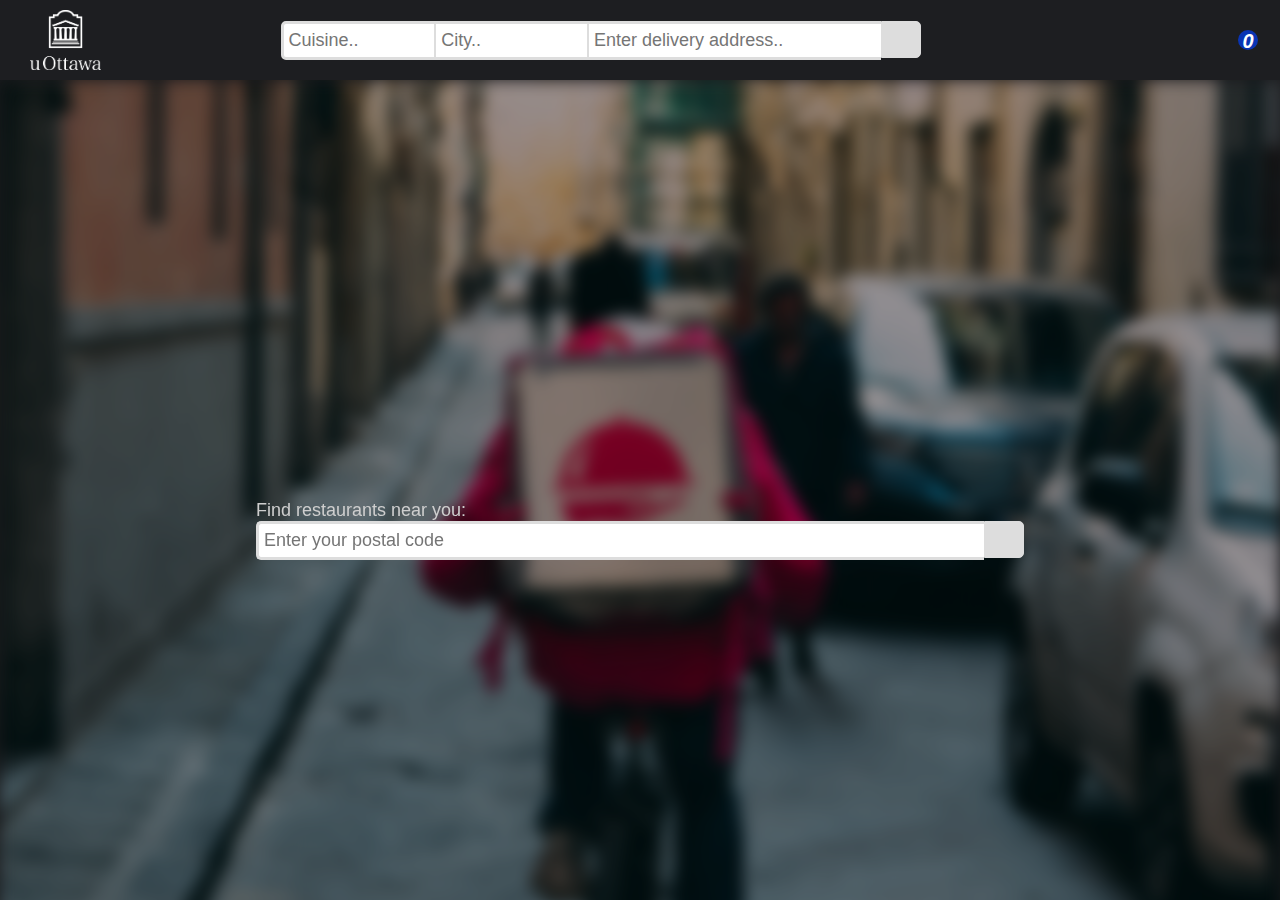
<file: index.html>
<!DOCTYPE html>
<html>
<head>
  <meta charset="utf-8" />
  <link rel="stylesheet" href="css/Standard.css" />
  <link rel="stylesheet" href="https://use.fontawesome.com/releases/v5.8.2/css/all.css" integrity="sha384-oS3vJWv+0UjzBfQzYUhtDYW+Pj2yciDJxpsK1OYPAYjqT085Qq/1cq5FLXAZQ7Ay" crossorigin="anonymous">

  <!-- scripts -->
  <script type="text/JavaScript" src="http://ajax.googleapis.com/ajax/libs/jquery/1.10.1/jquery.min.js" ></script>
 <script type="text/Javascript" src="javascript/Standard.js"></script>

  <!-- topnav is the navigation bar of the website -->
  <ul class="navbar">
    <!-- <li class="leftIcon"><a href="#news"><i class="fas fa-seedling"></i> Food Sprouters</i></a></li> -->
    <li class="leftIcon"><a class="logo" href="index.html"><img src="resources/white_uottawa_logo.png" alt="uOttawa logo"></a></li>
    <div class="wrapNav">
      <div class="search">
        <input id="searchCuisineId" class="searchFood" list="foodType" placeholder="Cuisine..">
        <datalist id="foodType">
          <option value="Any">
            <option value="Breakfast">
              <option value="Lunch">
                <option value="Dinner">
                  <option value="To go">
                    <option value="Drinks">
                    </datalist>
                    <input id="searchCityId" class="searchCity" list="cityName" placeholder="City..">
                    <datalist id="cityName">
                      <option value="Ottawa">
                        <option value="Montreal">
                          <option value="Toronto">
                            <option value="Quebec">
                              <option value="Vancouver">
                              </datalist>
                              <!-- <input type="text" class="searchCity" placeholder="Enter your city"> -->
                              <input id="searchAddressId" type="text" class="searchTermNav" placeholder="Enter delivery address..">
                              <a id="searchButtonId" href="Restaurants.html">
                                <button type="submit" class="searchButton">
                                  <i class="fa fa-search"></i>
                                </button>
                              </a>
                            </div>
                          </div>

                          <li class="rightIcon"></li>
                          <li class="rightIcon"><a href="Order.html"><i class="fas fa-shopping-cart"><span id="basketNum">0</span></i></a></li>
                        </ul>
</head>

                      <body>
                        <div class="backgroundImage">
                        </div>

                        <div class="mainBody">

                          <div class="wrap">
                            <label>Find restaurants near you: </label>
                            <div class="search">
                              <input type="text" class="searchTerm" placeholder="Enter your postal code">
                              <a href="Restaurants.html">
                                <button href="Restaurants.html" type="submit" class="searchButton">
                                  <i class="fa fa-search"></i>
                                </button>
                              </a>
                            </div>
                          </div>
                        </div>

                      </body>
                      </html>
</file>
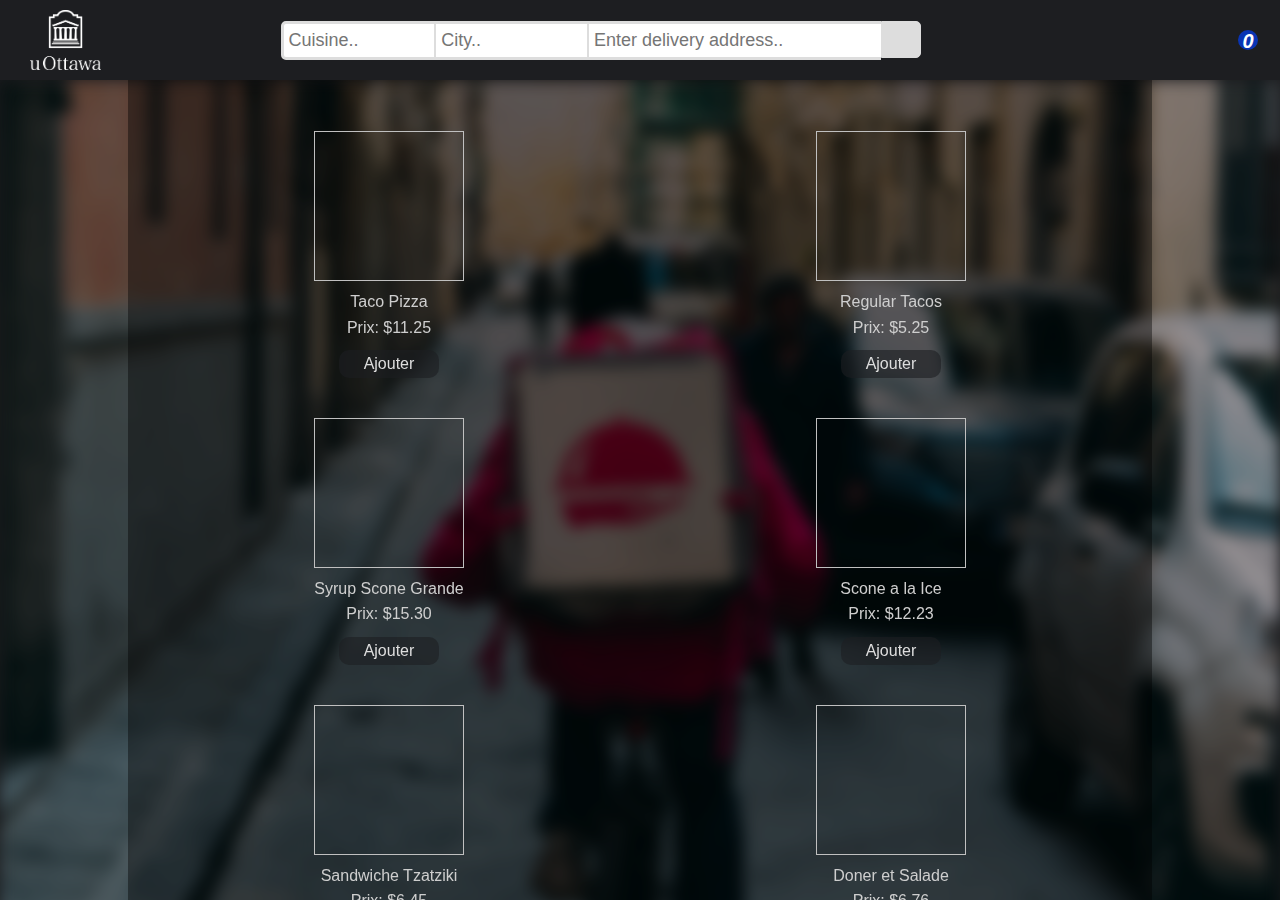
<file: Menu.html>
<!DOCTYPE html>
<html>
<head>
  <meta charset="utf-8" />
  <link rel="stylesheet" href="css/Standard.css" />
  <link rel="stylesheet" href="https://use.fontawesome.com/releases/v5.8.2/css/all.css" integrity="sha384-oS3vJWv+0UjzBfQzYUhtDYW+Pj2yciDJxpsK1OYPAYjqT085Qq/1cq5FLXAZQ7Ay" crossorigin="anonymous">

  <!-- scripts -->
  <script type="text/JavaScript" src="http://ajax.googleapis.com/ajax/libs/jquery/1.10.1/jquery.min.js" ></script>
 <script type="text/Javascript" src="javascript/Standard.js"></script>

  <!-- topnav is the navigation bar of the website -->
  <ul class="navbar">
    <!-- <li class="leftIcon"><a href="#news"><i class="fas fa-seedling"></i> Food Sprouters</i></a></li> -->
    <li class="leftIcon"><a class="logo" href="index.html"><img src="resources/white_uottawa_logo.png" alt="uOttawa logo"></a></li>
    <div class="wrapNav">
      <div class="search">
        <input id="searchCuisineId" class="searchFood" list="foodType" placeholder="Cuisine..">
        <datalist id="foodType">
          <option value="Any">
            <option value="Breakfast">
              <option value="Lunch">
                <option value="Dinner">
                  <option value="To go">
                    <option value="Drinks">
                    </datalist>
                    <input id="searchCityId" class="searchCity" list="cityName" placeholder="City..">
                    <datalist id="cityName">
                      <option value="Ottawa">
                        <option value="Montreal">
                          <option value="Toronto">
                            <option value="Quebec">
                              <option value="Vancouver">
                              </datalist>
                              <!-- <input type="text" class="searchCity" placeholder="Enter your city"> -->
                              <input id="searchAddressId" type="text" class="searchTermNav" placeholder="Enter delivery address..">
                              <a id="searchButtonId" href="Restaurants.html">
                                <button type="submit" class="searchButton">
                                  <i class="fa fa-search"></i>
                                </button>
                              </a>
                            </div>
                          </div>

                          <li class="rightIcon"></li>
                          <li class="rightIcon"><a href="Order.html"><i class="fas fa-shopping-cart"><span id="basketNum">0</span></i></a></li>
                        </ul>
</head>

<body>
  <div class="backgroundImage">
  </div>

                          <div class="mainBody">
                          <div class="bacgroundScroll">
                            <div class="foodMenu">
                              <h1 id="restaurantMenuId" > EL Locos Tacos</h1>
                              <div id="divTacosId">
                              <div class="foodLeft">
                                <img></img>
                                <br>
                                <span id="menuItem1">Taco Pizza</span>
                                <br>
                                Prix: $<span id="priceItem1">11.25</span>
                                <br>
                                <button id="menuItemButt1">Ajouter</button>
                              </div>

                              <div class="foodRight">
                                <img></img>
                                <br>
                                <span id="menuItem2">Regular Tacos</span>
                                <br>
                                Prix: $<span id="priceItem2">5.25</span>
                                <br>
                                <button id="menuItemButt2">Ajouter</button>
                              </div>
                            </div>

                            <div id="divSconesId">
                              <div class="foodLeft">
                                <img></img>
                                <br>
                                <span id="menuItem3">Syrup Scone Grande</span>
                                <br>
                                Prix: $<span id="priceItem3">15.30</span>
                                <br>
                                <button id="menuItemButt3">Ajouter</button>
                              </div>

                              <div class="foodRight">
                                <img></img>
                                <br>
                                <span id="menuItem4">Scone a la Ice</span>
                                <br>
                                Prix: $<span id="priceItem4">12.23</span>
                                <br>
                                <button id="menuItemButt4">Ajouter</button>
                              </div>
                            </div>

                            <div id="divGreekId">
                              <div class="foodLeft">
                                <img></img>
                                <br>
                                <span id="menuItem5">Sandwiche Tzatziki</span>
                                <br>
                                Prix: $<span id="priceItem5">6.45</span>
                                <br>
                                <button id="menuItemButt5">Ajouter</button>
                              </div>

                              <div class="foodRight">
                                <img></img>
                                <br>
                                <span id="menuItem6">Doner et Salade</span>
                                <br>
                                Prix: $<span id="priceItem6">6.76</span>
                                <br>
                                <button id="menuItemButt6">Ajouter</button>
                              </div>
                            </div>

                              <div class="foodRight">
                                <br>
                                <br>
                              </div>
                          </div>

                      </div>
                    </body>
                    </html>
</file>
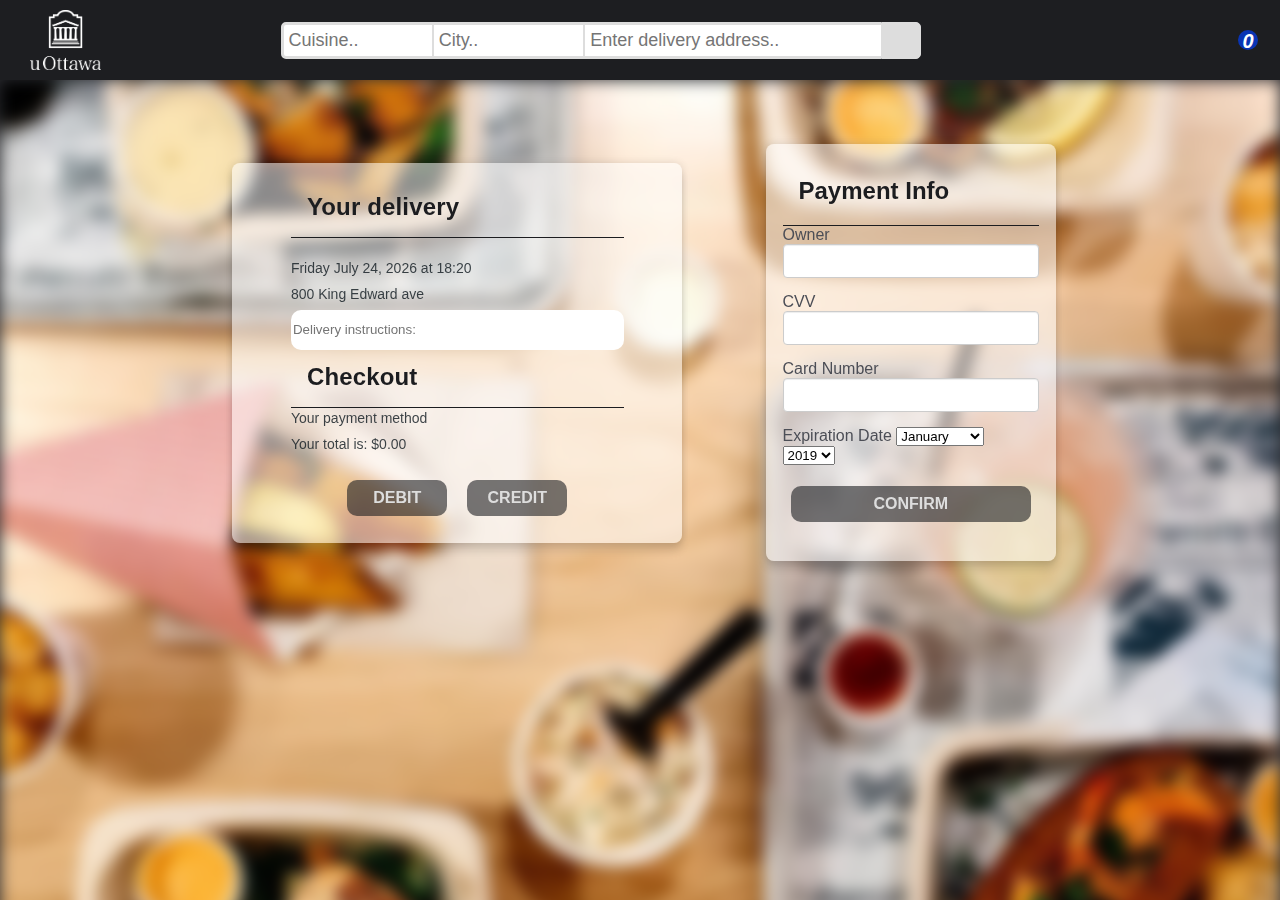
<file: Payment.html>
<DOCTYPE! html>
<html>
<head>
  <meta charset="utf-8" />
  <link rel="stylesheet" href="css/Standard.css" />
  <link rel="stylesheet" href="https://use.fontawesome.com/releases/v5.8.2/css/all.css" integrity="sha384-oS3vJWv+0UjzBfQzYUhtDYW+Pj2yciDJxpsK1OYPAYjqT085Qq/1cq5FLXAZQ7Ay" crossorigin="anonymous">

  <!-- scripts -->
  <script type="text/JavaScript" src="http://ajax.googleapis.com/ajax/libs/jquery/1.10.1/jquery.min.js" ></script>
  <script type="text/Javascript" src="javascript/Standard.js"></script>

  <!-- topnav is the navigation bar of the website -->
  <ul class="navbar">
    <!-- <li class="leftIcon"><a href="#news"><i class="fas fa-seedling"></i> Food Sprouters</i></a></li> -->
    <li class="leftIcon"><a class="logo" href="index.html"><img src="resources/white_uottawa_logo.png" alt="uOttawa logo"></a></li>
    <div class="wrapNav">
      <div class="search">
        <input id="searchCuisineId" class="searchFood" list="foodType" placeholder="Cuisine..">
        <datalist id="foodType">
          <option value="Any">
            <option value="Breakfast">
              <option value="Lunch">
                <option value="Dinner">
                  <option value="To go">
                    <option value="Drinks">
                    </datalist>
                    <input id="searchCityId" class="searchCity" list="cityName" placeholder="City..">
                    <datalist id="cityName">
                      <option value="Ottawa">
                        <option value="Montreal">
                          <option value="Toronto">
                            <option value="Quebec">
                              <option value="Vancouver">
                              </datalist>
                              <!-- <input type="text" class="searchCity" placeholder="Enter your city"> -->
                              <input id="searchAddressId" type="text" class="searchTermNav" placeholder="Enter delivery address..">
                              <a id="searchButtonId" href="Restaurants.html">
                                <button type="submit" class="searchButton">
                                  <i class="fa fa-search"></i>
                                </button>
                              </a>
                            </div>
                          </div>

                          <li class="rightIcon"></li>
                          <li class="rightIcon"><a href="Order.html"><i class="fas fa-shopping-cart"><span id="basketNum">0</span></i></a></li>
                        </ul>
</head>

<body>
  <div class="paymentBG">
  </div>

  <div class="payContainer">

    <div class="mainPayment">
      <div class="details">
        <div class="deliveryInfo">

          <div class="orderHeader">
            <header>
              Your delivery
            </header>
          </div>

          <div class="deliveryLocation">
            <div class="dateTime">
              <div class="clock">
                <!-- create css class for this icon like the background image -->
              </div>
              <div class="pDt" id="orderDate">

              </div>
              <!-- <pDT class="pDt">
                May 23rd 12:46PM
              </pDT> -->
            </div>
            <div class="address">
              <div class="location">
                <!-- create css class for this icon like the background image -->
              </div>
              <pL class="pDt">
                800 King Edward ave
              </pL>
            </div>
          </div>

          <div class="deliverySpecs">
            <input type="text" class="deliveryInstructions" placeholder="Delivery instructions:">
          </div>
        </div>

        <div class="orderHeader">

          <header>
              Checkout
          </header>
        </div>

        <div class="OrderList">
          <div class="orderListContainer">

                <div class="price" id="cost">
                  <pl class="pDt">
                    Your payment method
                  </pl>
                </div>

                <div class="selectType">
                  <div class="restaurant button">
                    <button class="paymentButton" id="debitCard">
                      <span class="payButtSpan">
                        Debit
                      </span>
                    </button>
                  </div>

                  <div class="restaurant button">
                    <button class="paymentButton" id="creditCard">
                      <span class="payButtSpan">
                        Credit
                      </span>
                    </button>
                  </div>

                </div>

                <div class="confirmation" >
                  <!-- <div class="paymentButton">
                       <button type="submit" class="confirmButton"> Confirm Order</button>
                  </div> -->
                </div>

            </div>
                <!-- <div class="payment">
                  <div class="paymentInfo">
                    <div class="close"></div>
                    <div class="cardInfo">
                      <div class="cardForm">
                        <form >
                          <div class="cardNumber">
                            <div class="cN-Out">
                              <label class="cardDetail">Card Number</label>
                              <div>
                                <div class="cardNum-input">
                                  <input type="text" class="cardNum" id=cardNumber>
                                </div>
                              </div>
                            </div>
                          </div>
                          <div class="cardValidation">
                          </div>
                          <div class="cardLocation">
                          </div>

                        </form>
                      </div>
                    </div>
                  </div>
                  <div class="addInfo">
                  </div>
                </div> -->
        </div>
      </div>
    </div>

    <div class="Card-Validation-Form">
      <div class="payment">
        <div class="orderHeader">
          <header>
            Payment Info
          </header>
        </div>
          <form>
              <div class="form-group owner">
                  <label for="owner">Owner</label>
                  <input type="text" class="form-control" id="owner">
              </div>
              <div class="form-group CVV" id="security">
                  <label for="cvv">CVV</label>
                  <input type="text" class="form-control" id="cvv">
              </div>
              <div class="form-group" id="card-number-field">
                  <label for="cardNumber">Card Number</label>
                  <input type="text" class="form-control" id="cardNumber">
              </div>
              <div class="form-group" id="expiration-date">
                  <label>Expiration Date</label>
                  <select>
                      <option value="01">January</option>
                      <option value="02">February </option>
                      <option value="03">March</option>
                      <option value="04">April</option>
                      <option value="05">May</option>
                      <option value="06">June</option>
                      <option value="07">July</option>
                      <option value="08">August</option>
                      <option value="09">September</option>
                      <option value="10">October</option>
                      <option value="11">November</option>
                      <option value="12">December</option>
                  </select>
                  <select>
                      <option value="19"> 2019</option>
                      <option value="20"> 2020</option>
                      <option value="21"> 2021</option>
                      <option value="22"> 2022</option>
                      <option value="23"> 2023</option>
                      <option value="24"> 2024</option>
                      <option value="25"> 2025</option>
                      <option value="26"> 2026</option>
                      <option value="27"> 2027</option>
                      <option value="28"> 2028</option>
                      <option value="29"> 2029</option>
                      <option value="30"> 2030</option>
                      <option value="31"> 2031</option>
                      <option value="32"> 2032</option>
                      <option value="33"> 2033</option>
                      <option value="34"> 2034</option>
                      <option value="35"> 2035</option>
                      <option value="36"> 2036</option>
                      <option value="37"> 2037</option>
                  </select>
              </div>
              <!-- <div class="cardPic form-group" id="credit_cards" visibility=hidden>
                  <img src="resources/visa.jpg" id="visa">
                  <img src="resources/mastercard.jpg" id="mastercard">
                  <img src="resources/amex.jpg" id="amex">
              </div> -->
              <!-- <div class="form-group" id="pay-now">
                  <button type="submit" class="btn btn-default" id="confirm-purchase"></button>
              </div> -->
              <div class="restaurant button payConfirm" display="initial" padding="initial">
                <div class="paymentButton payConfirmation" id="pay-now">
                     <button type="submit" class="paymentButton payConfirmation">
                       <span class="payButtSpan">
                         Confirm
                       </span>
                     </button>
                </div>
              </div>
          </form>
      </div>
    </div>
  </div>

</body>
</html>
</file>
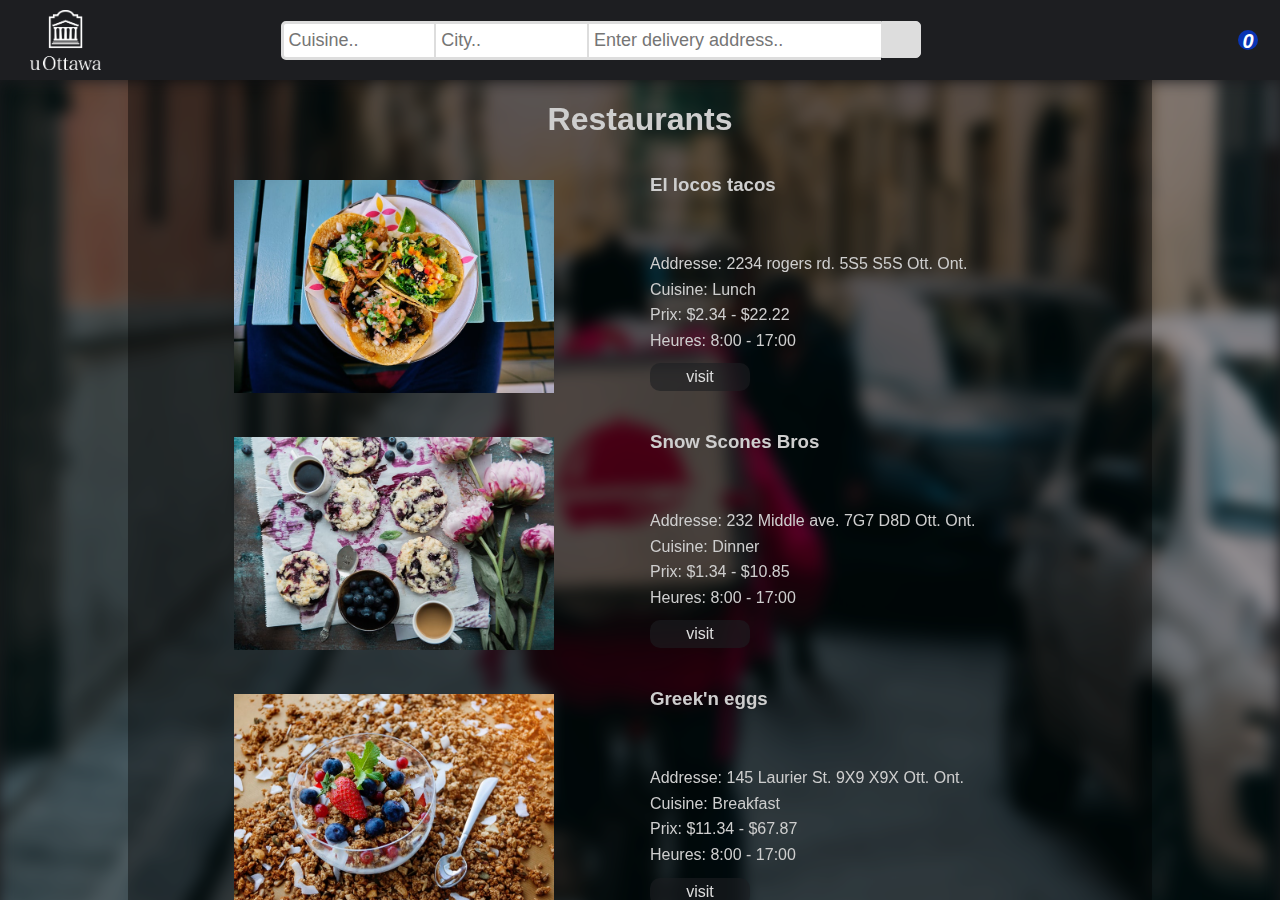
<file: Restaurants.html>
<!DOCTYPE html>
<html>
<head>
  <meta charset="utf-8" />
  <link rel="stylesheet" href="css/Standard.css" />
  <link rel="stylesheet" href="https://use.fontawesome.com/releases/v5.8.2/css/all.css" integrity="sha384-oS3vJWv+0UjzBfQzYUhtDYW+Pj2yciDJxpsK1OYPAYjqT085Qq/1cq5FLXAZQ7Ay" crossorigin="anonymous">

  <!-- scripts -->
  <script type="text/JavaScript" src="http://ajax.googleapis.com/ajax/libs/jquery/1.10.1/jquery.min.js" ></script>
 <script type="text/Javascript" src="javascript/Standard.js"></script>

  <!-- topnav is the navigation bar of the website -->
  <ul class="navbar">
    <!-- <li class="leftIcon"><a href="#news"><i class="fas fa-seedling"></i> Food Sprouters</i></a></li> -->
    <li class="leftIcon"><a class="logo" href="index.html"><img src="resources/white_uottawa_logo.png" alt="uOttawa logo"></a></li>
    <div class="wrapNav">
      <div class="search">
        <input id="searchCuisineId" class="searchFood" list="foodType" placeholder="Cuisine..">
        <datalist id="foodType">
          <option value="Any">
            <option value="Breakfast">
              <option value="Lunch">
                <option value="Dinner">
                  <option value="To go">
                    <option value="Drinks">
                    </datalist>
                    <input id="searchCityId" class="searchCity" list="cityName" placeholder="City..">
                    <datalist id="cityName">
                      <option value="Ottawa">
                        <option value="Montreal">
                          <option value="Toronto">
                            <option value="Quebec">
                              <option value="Vancouver">
                              </datalist>
                              <!-- <input type="text" class="searchCity" placeholder="Enter your city"> -->
                              <input id="searchAddressId" type="text" class="searchTermNav" placeholder="Enter delivery address..">
                              <a id="searchButtonId" href="Restaurants.html">
                                <button type="submit" class="searchButton">
                                  <i class="fa fa-search"></i>
                                </button>
                              </a>
                            </div>
                          </div>

                          <li class="rightIcon"></li>
                          <li class="rightIcon"><a href="Order.html"><i class="fas fa-shopping-cart"><span id="basketNum">0</span></i></a></li>
                        </ul>
</head>

<body>
  <div class="backgroundImage">
  </div>

                          <div class="mainBody">
                          <div class="bacgroundScroll">
                            <h1> Restaurants </h1>
                            <div class="restaurant">
                              <div class="restaurantImage">
                                <img src="resources/tacos.jpeg" alt="tacos logo"></img>
                            </div>
                            <div class="restaurantContent">
                              <h3 id="restaurantTacos">El locos tacos</h3>
                              <br>
                              <span class="fa fa-star checked"></span>
                              <span class="fa fa-star checked"></span>
                              <span class="fa fa-star checked"></span>
                              <span class="fa fa-star"></span>
                              <span class="fa fa-star"></span>
                              <br>
                              Addresse: 2234 rogers rd. 5S5 S5S Ott. Ont.
                              <br>
                              Cuisine: Lunch
                              <br>
                              Prix: $2.34 - $22.22
                              <br>
                              Heures: 8:00 - 17:00
                              <br>
                              <a id="restaurantTacosId" href="Menu.html" ><button>visit</button></a>
                            </div>
                          </div>

                          <div class="restaurant">
                            <div class="restaurantImage">
                              <img src="resources/scones.jpeg" alt="scones logo"></img>
                          </div>
                          <div class="restaurantContent">
                            <h3 id="restaurantScones">Snow Scones Bros</h3>
                            <br>
                            <span class="fa fa-star checked"></span>
                            <span class="fa fa-star checked"></span>
                            <span class="fa fa-star checked"></span>
                            <span class="fa fa-star"></span>
                            <span class="fa fa-star"></span>
                            <br>
                            Addresse: 232 Middle ave. 7G7 D8D Ott. Ont.
                            <br>
                            Cuisine: Dinner
                            <br>
                            Prix: $1.34 - $10.85
                            <br>
                            Heures: 8:00 - 17:00
                            <br>
                            <a id="restaurantSconesId" href="Menu.html" ><button>visit</button></a>
                          </div>
                        </div>

                          <div class="restaurant">
                            <div class="restaurantImage">
                              <img src="resources/greekYogurt.jpeg" alt="greek logo"></img>
                          </div>
                          <div class="restaurantContent">
                            <h3 id="restaurantGreek">Greek'n eggs</h3>
                            <br>
                            <span class="fa fa-star checked"></span>
                            <span class="fa fa-star checked"></span>
                            <span class="fa fa-star checked"></span>
                            <span class="fa fa-star checked"></span>
                            <span class="fa fa-star"></span>
                            <br>
                            Addresse: 145 Laurier St. 9X9 X9X Ott. Ont.
                            <br>
                            Cuisine: Breakfast
                            <br>
                            Prix: $11.34 - $67.87
                            <br>
                            Heures: 8:00 - 17:00
                            <br>
                            <a id="restaurantGreekId" href="Menu.html" ><button>visit</button></a>
                          </div>
                        </div>
                        <div class="restaurant">
                        <div class="restaurantContent">
                          <br>
                          <br>
                        </div>
                      </div>

                      </div>
                    </body>
                    </html>
</file>
<file: css/Standard.css>
/* the body influences everything that doesn't have a class or id*/
body {
  background-color: #f2f2f2;
  width: 100%;
  background-color: #2a2b30;
  /* color: #cecece; */
  color: #cecece;
  height: 100%;
  margin: 0;
  font-family: Arial !important;
  -webkit-font-smoothing: antialiased;
}
html{
  height: 100%;
  margin: 0;
}
h1{
  text-align: center;
}
h2{
  font-size: 4vh !important;
  margin: auto;
  color: green;
  /* background-color: #f2f2f2; */
}
h3{
  margin-block-start: 0;
  margin-block-end: 0;
}

.backgroundImage{
  background-image: url('../resources/deliveryBoy.jpg');
  filter: blur(8px);
  -webkit-filter: blur(8px);
  height: 100%;
  width: 100%;
  z-index: 1;
  display: block;
  background-position: center;
  background-repeat: no-repeat;
  background-size: cover;
  position: fixed;
}
.mainBody{
background-color: rgb(0,0,0); /* Fallback color */
background-color: rgba(0,0,0, 0.4); /* Black w/opacity/see-through */
position: fixed;
z-index: 2;
width: 100%;
height: 100%;
}

.order{
  margin-top: 12%;
	width: 35%;
  height: fit-content;
  padding-bottom: 30px;
  padding-top: 15px;
	border-radius: 5px;
  background-color: rgba(255, 251, 251, 0.9);
	transition: width .5s ease-out, height .5s ease-out;
	position: relative;
  margin-left: auto;
  margin-right: auto;
}

.mainPayment{
    box-sizing: inherit;
    z-index: 0;
    flex: 1 0 auto;
    border-radius: 8px;
    box-shadow: 0 0 8px 0 rgba(0,0,0,0.12), 0 8px 8px 0 rgba(0,0,0,0.12);
    display: flex;
    width: 400px;
    flex-direction: column;
    min-height: 0;
    background-color: #ffffff8a;
    height: fit-content;
    padding: 17px;
    position: fixed;
    align-items: baseline;
    margin-top: 10%;
    margin-left: 1%;
}

/* navigation bar */
.navbar{
  padding: 10px 0;
  display: flex;
  align-items: center;
  justify-content: space-between;
  position: relative;
  z-index: 100;
}

.navbar .wrap{
  width: 40%;
}

/* Start of search bar*/
.search {
  width: 100%;
  position: relative;
  display: flex;
}

.searchTerm {
  width: 100%;
  border: 3px solid #ddd;
  border-right: none;
  padding: 5px;
  border-radius: 5px 0 0 5px;
  font-size: 18px;
  outline: none;
  color: #1c1d20;
}

.searchTermNav {
  width: 100%;
  border: 3px solid #ddd;
  border-right: none;
  border-left: none;
  padding: 5px;
  font-size: 18px;
  outline: none;
  color: #1c1d20;
}

.searchCity {
  width: 50%;
  border: 3px solid #ddd;
  border-right: 2px solid #ddd;
  border-left: none;
  padding: 5px;
  font-size: 18px;
  outline: none;
  color: #1c1d20;
}

.searchFood {
  width: 50%;
  border: 3px solid #ddd;
  border-right: 2px solid #ddd;
  padding: 5px;
  border-radius: 5px 0 0 5px;
  font-size: 18px;
  outline: none;
  color: #1c1d20;
}

ul {
  list-style-type: none;
  margin: 0;
  padding: 0;
  overflow: hidden;
  background-color: #1d1e21;
  position: fixed;
  top: 0;
  width: 100%;
  z-index: 100;
}

li {
  display: inline-block;
  float: left;
  margin: 0;
  padding: 0;
}

li a {
  display: block;
  color: white;
  text-align: center;
  padding: 5px 30px;
  font-size: 25px;
  font-weight: bold;
  text-decoration: none;
}

li a:hover{
  color: #ccc;
}

li a.logo{
  padding-left: 30px;
  padding-right: 30px;
  padding-top: 0px;
  padding-bottom: 0px;
  height: 60px;
  justify-content: flex-start;
}

li a img{
  height: 100%;
}
/* end navigation bar */


.searchButton {
  width: 40px;
  height: 37px;
  border: 1px solid #ddd;
  background: #ddd;
  text-align: center;
  color: #1c1d20;
  border-radius: 0 5px 5px 0;
  cursor: pointer;
  outline: none;
  font-size: 20px;
}

.searchButton:hover{
  background-color: #ccc;
}

.wrap label{
  font-size: 18px;
}



.details {
  color: #8D9499;
    font-size: 14px;
    font-family: CoreSans, sans-serif;
    font-weight: 400;
    line-height: 21px;
    letter-spacing: 0.01071em;
    margin-left: auto;
    margin-right: auto;
    padding-left: 10%;
    padding-right: 10%;
    width: -webkit-fill-available;
}

.header{
    margin-block-start: 2.33em;
    margin-block-end: 2.33em;
    margin-inline-start: 0px;
    margin-inline-end: 0px;
    margin-bottom: 15px;
    font-size: x-large;
    color: #172026;
    max-width: 100%;
    line-height: 28px;
    letter-spacing: 0;
    font-size: x-large;
    font-weight: 800;
    padding-bottom: 16px;
}

.orderHeader{
    padding: 16px 16px 20px;
    border-bottom: 1px solid #1c1d20;
    position: relative;
    flex: 0 0 auto;
    font-weight: 800;
    font-size: x-large;
    color: #1c1d20;
}

.OrderList{
  overflow-y: auto;
  flex: 1 1 auto;
  overflow-x: hidden;
  box-sizing: inherit;
}

.orderItem{
  width: 100%;
  color: #1b1c1f;
}

#orderMenuContainer{
  display: flex;
}

#orderMenuContainer .fas{
  cursor: pointer;
  color: #1b1c1f;
}
#orderMenuContainer .fas:hover{
  color: red;
}

#orderRemove{
  padding: 10;
  display: grid;
  text-align: center;
  width: 10%;
}
#orderMenu{
  padding: 10;
  padding-left: 0;
  padding-right: 0;
  display: grid;
  text-align: left;
  width: 60%;
}
#orderPrice{
  padding: 10;
  padding-left: 0;
  display: grid;
  text-align: right;
  width: 30%;
}

#basketNum{
  font-size: 20px;
  color: #ffffff;
  transform: translate(-12px, -10px);
  vertical-align: top;
  position: absolute;
  background: #003ffbad;
  border-radius: 50%;
  width: 20px;
  height: 20px;
}

.payTitle{
  padding: 16px 0px 12px;
}

.pay{
    align-items: center;
    display: flex;
    justify-content: space-between;
    padding: 0 16px 0 24px;
    flex: 1;
    display: flex;
    flex-wrap: nowrap;
    width: 33%;
    flex-grow: 1;
}

.paymentBG{
  background-image: url('../resources/payment.jpg');
  filter: blur(8px);
  -webkit-filter: blur(8px);
  height: 100%;
  width: 100%;
  background-position: center;
  background-repeat: no-repeat;
  background-size: cover;
  position: fixed;
}

.paymentButton{
  letter-spacing: 0;
  border-radius: 20%;
  max-width: 100%;
  min-width: 80px;
  min-height: 36px;
  text-align: center;
  color: inherit;
  border-color: currentColor;
  padding: 6px 8px;
  font-size: 10px;
  box-sizing: border-box;
  transition: background-color 250ms cubic-bezier(0.4, 0, 0.2, 1) 0ms,box-shadow 250ms cubic-bezier(0.4, 0, 0.2, 1) 0ms,border 250ms cubic-bezier(0.4, 0, 0.2, 1) 0ms;
  line-height: 1.5;
  font-weight: 700;
  text-transform: uppercase;
  width= -webkit-fill-available;
}

.orderListContainer{
  overflow-y: auto;
  flex: 1 1 auto;
  overflow-x: hidden;
  box-sizing: inherit;
}

.payButtSpan{
  width: 100%;
  display: inherit;
  align-items: inherit;
  justify-content: inherit;
}

.h3{
  color: #8D9499;
    font-size: 14px;
    font-family: CoreSans, sans-serif;
    font-weight: 400;
    line-height: 21px;
    letter-spacing: 0.01071em;
}

.confirmButton{
    border-radius: 10px;
    padding: 10px 60px;
    font-family: montserrat;
    -webkit-appearance: button;
    height: 50px;
    width: 100%;
    display: inherit;
    align-items: inherit;
    justify-content: inherit;
    font-size: x-large;
    font-weight: 600;
    color: #524a46;
    cursor: pointer;
}

.checkoutButton{
  width: auto;
  border-radius: 10px;
  padding: 10px 60px;
  font-family: montserrat;
  -webkit-appearance: button;
  height: 50px;
  display: inherit;
  align-items: inherit;
  justify-content: inherit;
  text-decoration: none;
  font-size: x-large;
  font-weight: 600;
  margin-top: 5%;
  color: #524a46;
  cursor: pointer;
}

.linkk{
  text-decoration: none;
}

/* .orderReview{
    width: 100%;
    background-color: #fff;
    border-radius: 8px;
    overflow: hidden;
    flex: 1 1 auto;
    display: flex;
    flex-direction: column;
} */

.confirmation{
  width: -webkit-fill-available;
}


.mainPayment{
  box-sizing: inherit;
  z-index: 0;
  flex: 1 0 auto;
  border-radius: 8px;
  box-shadow: 0 0 8px 0 rgba(0,0,0,0.12), 0 8px 8px 0 rgba(0,0,0,0.12);
  display: flex;
  width: 50%;
  flex-direction: column;
  min-height: 0;
  background-color: #ffffff8a;
  height: fit-content;
  padding: 17px;
  position: relative;
  align-items: baseline;
  margin-top: auto;
  margin-bottom: auto;
  margin-right: 5%;
  min-height: fit-content;
}

.Card-Validation-Form{
  box-sizing: inherit;
  z-index: 0;
  border-radius: 8px;
  box-shadow: 0 0 8px 0 rgba(0,0,0,0.12), 0 8px 8px 0 rgba(0,0,0,0.12);
  display: flex;
  width: -webkit-fill-available;
  flex-direction: column;
  min-height: 0;
  background-color: #ffffff8a;
  height: fit-content;
  padding: 17px;
  position: relative;
  align-items: baseline;
  margin-top: auto;
  margin-bottom: auto;
  margin-left: 5%;
}


.paymentDetails{
  position: fixed;
  margin-left: 68.5%;
  box-sizing: inherit;
  font-family: CoreSans, sans-serif !important;
  z-index: 0;
  border-radius: 8px;
  box-shadow: 0 0 8px 0 rgba(0,0,0,0.12), 0 8px 8px 0 rgba(0,0,0,0.12);
  display: flex;
  width: 400px;
  flex-direction: column;
  min-height: 0;
  background-color: #29020294;
  height: fit-content;
  padding: 17px;
  position: fixed;
  align-items: baseline;
  margin-top: 10%;
}

.payContainer{
  /* display: inline-block;
  width: 60%;
  position: relative;
  left: 60%;
  transform: translate(-50%, -50%); */
  margin-right: auto;
  margin-left: auto;
  margin-top: 5%;
  display: flex;
  height: auto;
  width: 65%;
  position: relative;
  margin-left: auto;
  margin-right: auto;
}

.selectType{
    display: flex;
    justify-content: space-between;
    margin-left: auto;
    margin-right: auto;
    width: fit-content;
}

.pDt{
    color: #172026d6;
    max-width: 100%;
    font-size: 14px;
    font-weight: 500;
    line-height: 21px;
    letter-spacing: 0;
    margin: 0;
    display: block;
    margin-bottom: 5px;
}

.deliverySpecs{
    width: -webkit-fill-available;
    height: 40px;
    padding-top: 10px;
    box-sizing: inherit;
    margin: 0;
    border: 0;
    display: inline-flex;
    padding: 0;
    position: relative;
    min-width: 0;
    flex-direction: column;
    vertical-align: top;
}

.deliveryInstructions{
    height: inherit;
    border-radius: 10px;
    border-width: 0px;
    width: 100%;
    outline: none;
}

.deliveryInfo{
    margin-top: auto;
    width: inherit;
}

.deliveryLocation{
  margin-top: 20px;
}

.top-container-pricing h3, .pricing-container-pricing p{
	text-align: center;
  color: #1d0b0b;
  padding-bottom: 15px;
}

.top-container-pricing h3{
	font-size: 200%;
}

.top-container-pricing p {
  color: #1d0b0b;
	margin: 0;
}

.top-container-pricing p:after{
	color: #1d0b0b;
	font-size: 12px;
}

.features-list-container-pricing ul {
	list-style-type: none;
	padding: 0;
}

.features-list-container-pricing ul li{
	text-align: center;
	padding-top: 15px;
	padding-bottom: 15px;
}

.features-list-container-pricing ul li:nth-of-type(2n+1){
	background-color: rgba(23, 61, 80, 0.06);
}

.containerOrder{
  text-align: -webkit-center;

}

.item{
    padding-top: 18px;
    cursor: default;
    color: #1d0b0b;
}

.itemSpecs{
  box-sizing: inherit;
  font-family: CoreSans, sans-serif !important;
}

.orderBackground{
  background-image: url('../resources/food.jpg');
  filter: blur(8px);
  -webkit-filter: blur(8px);
  height: 100%;
  width: 100%;
  background-position: center;
  background-repeat: no-repeat;
  background-size: cover;
  position: fixed;
}

.wrap-order{
  position: relative;
  top: 25%;
  opacity: 0.6;
  margin-top: 5%;
  text-decoration-color: #1d0b0b;
}

.container-button{
  font-family: 'Montserrat Alternates', sans-serif;
	color: white;
	background-color: #1d0b0b;
	border: none;
	padding: 13px 35px;
	text-align: center;
  width: fit-content;
	text-decoration: none;
	font-size: 16px;
	margin: 4px 2px;
	cursor: pointer;
	outline: none;
	border-radius: 7px;
}

.order-checkbox-list{
  margin: 5%;
  font-weight: bold;
  font-family: Verdana;
  font-size: 12px;
  color: #ffffff;
}

/*Resize the wrap to see the search bar change!*/
.wrap{
  width: 60%;
  position: absolute;
  top: 50%;
  left: 50%;
  transform: translate(-50%, -50%);
}

.wrapNav{
  width: 50%;
  top: 50%;
  left: 50%;
}
/* end of search bar*/

.bacgroundScroll{
  height: 100%;
  width: 80%;
  background-color: rgb(0,0,0); /* Fallback color */
  background-color: rgba(0,0,0, 0.4); /* Black w/opacity/see-through */
  margin-left: auto;
  margin-right: auto;
  overflow: scroll;
}


.restaurant{
  display: flex;
  padding: 10px;
}

.restaurantContent{
  width: 50%;
  line-height: 1.6;
}

.restaurant button, .foodMenu button{
  margin-top: 10px;
  background-color: rgba(29,30,33, 0.6);
  color: #dddddd;
  border-radius: 10px 10px 10px 10px;
  padding: 5px;
  text-align: center;
  width: 100px;
  outline: none;
  border: none;
  font-size: 16px;
  cursor: pointer;
}

.restaurant button:hover, .foodMenu button:hover{
  background-color: rgba(29,30,33, 0.9);
}

.restaurantImage{
  width: 50%;
  padding: 10px;
  text-align: center;
}

.restaurantImage img{
  width: 65%;
}

.foodMenu img{
  width: 150px;
  height: 150px;
}

.foodMenu{
text-align: center;
height: fit-content;
padding: 10px;
padding-bottom: 100px;
line-height: 1.6;
}

.foodLeft{
  width: 50%;
float: left;
padding-top: 20px;
padding-bottom: 20px;

}
.foodRight{
  width: 50%;
  float: right;
  padding-top: 20px;
  padding-bottom: 20px;
}

.checked{
  color: orange;
}


/*
  Payment page css
 */
 .creditCardForm {
    max-width: 700px;
    background-color: #fff;
    margin: 100px auto;
    overflow: hidden;
    padding: 25px;
    color: #4c4e56;
}
.creditCardForm label {
    width: 100%;
    margin-bottom: 10px;
}
.creditCardForm .heading h1 {
    text-align: center;
    font-family: 'Open Sans', sans-serif;
    color: #4c4e56;
}
.creditCardForm .payment {
    float: left;
    font-size: 18px;
    padding: 10px 25px;
    margin-top: 20px;
    position: relative;
}

.payment{
  margin-left: auto;
  margin-right: auto;
}
.form-group {
    margin-bottom: 15px;
    color: #4c4e56;
}
.form-control {
    line-height: 40px;
    height: auto;
    padding: 0 16px;
    display:block;
    width:100%;
    height:34px;
    padding:6px 12px;
    font-size:14px;
    line-height:1.42857143;
    color:#555;
    background-color:#fff;
    background-image:none;
    border:1px solid #ccc;
    border-radius:4px;
    -webkit-box-shadow:inset 0 1px 1px rgba(0,0,0,.075);
    box-shadow:inset 0 1px 1px rgba(0,0,0,.075);
}
.creditCardForm .owner {
    width: 63%;
    margin-right: 10px;
}
.creditCardForm .CVV {
    width: 35%;
}
.creditCardForm #card-number-field {
    width: 100%;
}
.creditCardForm #expiration-date {
    width: 49%;
}
.creditCardForm #credit_cards {
    width: 50%;
    margin-top: 25px;
    text-align: right;
}
.creditCardForm #pay-now {
    width: 100%;
    margin-top: 25px;
}
.creditCardForm .payment .btn {
    width: 100%;
    margin-top: 3px;
    font-size: 24px;
    background-color: #2ec4a5;
    color: white;
}
.creditCardForm .payment select {
    padding: 10px;
    margin-right: 15px;

}

.paymentButton .payConfirmation{
    width: -webkit-fill-available;
    margin-top: auto;
}

.paymentButton .payConfirmation{
    margin-left: auto;
    margin-right: auto;
}
 .payConfirm{
    display: contents;
    padding: initial;
    margin-top: 10px;
    background-color: rgba(29,30,33, 0.6);
    color: #dddddd;
    border-radius: 10px 10px 10px 10px;
    padding: 5px;
    text-align: center;
    width: 100px;
    outline: none;
    border: none;
    font-size: 16px;
    cursor: pointer;
}

.cardPic{
  visibility: hidden;
  margin-bottom: auto;
}

.transparent {
    opacity: 0.2;
}
@media(max-width: 650px) {
    .creditCardForm .owner,
    .creditCardForm .CVV,
    .creditCardForm #expiration-date,
    .creditCardForm #credit_cards {
        width: 100%;
    }
    .creditCardForm #credit_cards {
        text-align: left;
    }
}
</file>
